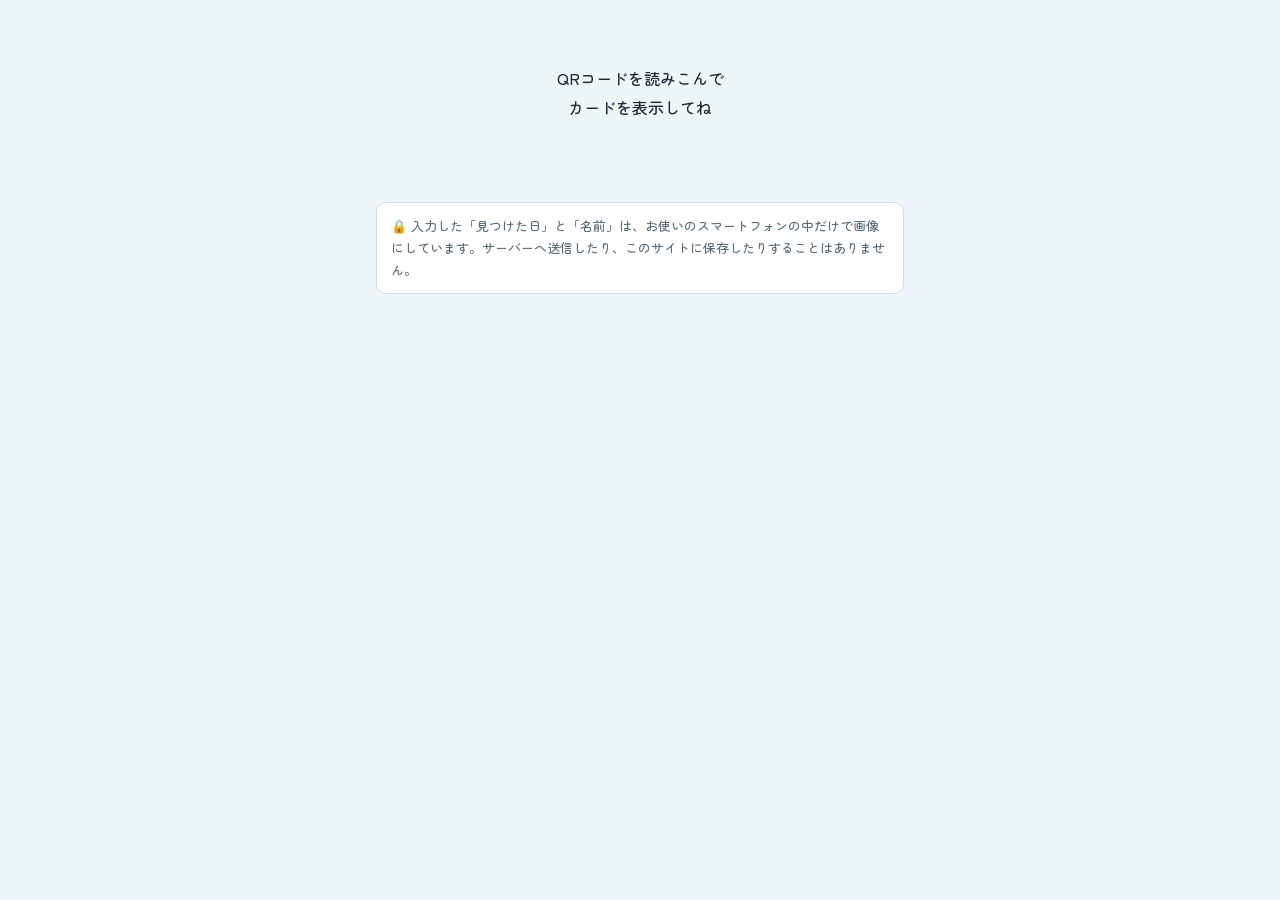
<file: index.html>
<!doctype html>
<html lang="ja">
<head>
<meta charset="utf-8">
<meta name="viewport" content="width=device-width, initial-scale=1, viewport-fit=cover">
<title>生きものカード</title>
<link rel="preconnect" href="https://fonts.googleapis.com">
<link rel="preconnect" href="https://fonts.gstatic.com" crossorigin>
<link href="https://fonts.googleapis.com/css2?family=Zen+Maru+Gothic:wght@500;700&display=swap" rel="stylesheet">
<style>
  :root {
    --bg: #eef6fa;
    --card: #ffffff;
    --ink: #1d2b36;
    --muted: #5d6f7c;
    --accent: #1f7fb8;
    --accent-ink: #ffffff;
    --line: #cfdde6;
  }
  * { box-sizing: border-box; }
  html, body { margin: 0; }
  body {
    background: var(--bg);
    color: var(--ink);
    font-family: "Zen Maru Gothic", "Hiragino Maru Gothic ProN", sans-serif;
    font-weight: 500;
    -webkit-text-size-adjust: 100%;
  }
  main {
    max-width: 560px;
    margin: 0 auto;
    padding: 16px 16px calc(32px + env(safe-area-inset-bottom));
  }
  h1 { font-size: 20px; font-weight: 700; margin: 4px 0 12px; text-align: center; }
  .preview {
    background: var(--card);
    border-radius: 12px;
    box-shadow: 0 2px 10px rgba(0,0,0,.08);
    overflow: hidden;
    line-height: 0;
  }
  .preview canvas, .preview img { width: 100%; height: auto; display: block; }
  form { margin-top: 16px; display: grid; gap: 14px; }
  label { display: grid; gap: 6px; font-weight: 700; font-size: 15px; }
  input {
    font: inherit;
    font-size: 17px; /* 16px以上でiOSの自動ズームを防ぐ */
    padding: 12px;
    border: 1.5px solid var(--line);
    border-radius: 10px;
    background: var(--card);
    color: var(--ink);
    width: 100%;
    min-height: 48px;
  }
  input:focus { outline: none; border-color: var(--accent); }
  button {
    font: inherit;
    font-weight: 700;
    font-size: 18px;
    border: 0;
    border-radius: 999px;
    padding: 14px;
    min-height: 52px;
    background: var(--accent);
    color: var(--accent-ink);
    cursor: pointer;
  }
  button:disabled { opacity: .5; }
  .hint { font-size: 13px; color: var(--muted); text-align: center; margin: 0; }
  .result { margin-top: 20px; display: none; }
  .result.show { display: block; }
  .result p { text-align: center; font-weight: 700; margin: 0 0 8px; }
  .result a { display: block; text-align: center; margin-top: 10px; color: var(--accent); }
  .message { text-align: center; padding: 48px 8px; line-height: 1.8; }
  .privacy {
    max-width: 560px;
    margin: 0 auto;
    padding: 0 16px calc(24px + env(safe-area-inset-bottom));
    font-size: 13px;
    line-height: 1.7;
    color: var(--muted);
  }
  .privacy p { margin: 0; padding: 12px 14px; border-radius: 10px; background: var(--card); border: 1px solid var(--line); }
</style>
</head>
<body>
<main id="app">
  <div class="message" id="loading">よみこみ中…</div>
</main>
<footer class="privacy">
  <p>🔒 入力した「見つけた日」と「名前」は、お使いのスマートフォンの中だけで画像にしています。サーバーへ送信したり、このサイトに保存したりすることはありません。</p>
</footer>

<template id="card-view">
  <h1 id="title"></h1>
  <div class="preview"><canvas id="canvas"></canvas></div>
  <form id="form" autocomplete="off">
    <label>見つけた日
      <input type="date" id="date" required>
    </label>
    <label>見つけた人（あなたの名前）
      <input type="text" id="finder" maxlength="20" placeholder="なまえを入れてね" enterkeyhint="done">
    </label>
    <button type="submit" id="save">画像を保存する</button>
    <p class="hint">保存した画像は写真アプリ（ギャラリー）に入ります</p>
  </form>
  <div class="result" id="result">
    <p>↓ 画像を長押しして「写真に保存」もできます</p>
    <div class="preview"><img id="result-img" alt="完成したカード"></div>
    <a id="download" download>画像をダウンロード</a>
  </div>
</template>


<script>
(() => {
  const SCALE = 2;              // 出力解像度（元画像 945×591 の2倍）
  const FONT = '"Zen Maru Gothic", "Hiragino Maru Gothic ProN", sans-serif';
  const FONT_WEIGHT = 700;
  const FONT_SIZE = 30;         // 元画像座標でのサイズ
  const app = document.getElementById('app');

  // ?c= … 最初からある21枚（c フォルダ）、?n= … 管理ページで追加したカード（n フォルダ）
  const params = new URLSearchParams(location.search);
  const dir = params.has('n') ? 'n' : 'c';
  const id = params.get(dir);
  if (!id) return showMessage('QRコードを読みこんで<br>カードを表示してね');
  if (!/^[a-z0-9]{4,16}$/.test(id)) return showMessage('カードが見つかりませんでした。<br>もう一度QRコードを読みこんでね');

  fetch(`${dir}/${id}.json`)
    .then(r => { if (!r.ok) throw new Error(); return r.json(); })
    .then(start)
    .catch(() => showMessage('カードが見つかりませんでした。<br>もう一度QRコードを読みこんでね'));

  function showMessage(html) {
    app.innerHTML = `<div class="message">${html}</div>`;
  }


  function loadImage(src) {
    return new Promise((ok, ng) => {
      const img = new Image();
      img.onload = () => ok(img);
      img.onerror = ng;
      img.src = src;
    });
  }

  async function start(card) {
    const base = await loadImage(`${dir}/${card.image}`);
    app.replaceChildren(document.getElementById('card-view').content.cloneNode(true));
    const label = card.name || card.sci || '生きものカード';   // 和名なしのカードもある
    document.title = label === '生きものカード' ? label : label + '｜生きものカード';
    document.getElementById('title').textContent = label;

    const canvas = document.getElementById('canvas');
    const ctx = canvas.getContext('2d');
    // 元の21枚は 945×591、管理ページで追加したカードは高解像度なので、座標系(card.w/h)に合わせる
    canvas.width = (card.w || base.naturalWidth) * SCALE;
    canvas.height = (card.h || base.naturalHeight) * SCALE;

    const dateInput = document.getElementById('date');
    const finderInput = document.getElementById('finder');
    dateInput.value = todayISO();

    const draw = () => {
      ctx.setTransform(1, 0, 0, 1, 0, 0);
      ctx.imageSmoothingEnabled = true;
      ctx.imageSmoothingQuality = 'high';
      ctx.drawImage(base, 0, 0, canvas.width, canvas.height);
      ctx.setTransform(SCALE, 0, 0, SCALE, 0, 0);
      writeOnLine(ctx, formatDate(dateInput.value), card.date);
      writeOnLine(ctx, finderInput.value.trim(), card.finder);
    };

    // フォント読み込み後に描き直す（入力された文字のグリフも都度読み込む）
    const redraw = async () => {
      const text = formatDate(dateInput.value) + finderInput.value;
      try { await document.fonts.load(`${FONT_WEIGHT} ${FONT_SIZE}px "Zen Maru Gothic"`, text || 'あ'); } catch (e) {}
      draw();
    };
    draw();
    redraw();
    dateInput.addEventListener('input', redraw);
    finderInput.addEventListener('input', redraw);

    document.getElementById('form').addEventListener('submit', async (e) => {
      e.preventDefault();
      finderInput.blur();
      if (!finderInput.value.trim()) { finderInput.focus(); finderInput.placeholder = 'なまえを入れてね！'; return; }
      const btn = document.getElementById('save');
      btn.disabled = true;
      try {
        await redraw();
        const blob = await new Promise(ok => canvas.toBlob(ok, 'image/png'));
        const filename = `${card.name || card.sci || '生きものカード'}_${dateInput.value || 'card'}.png`;
        showResult(blob, filename);
        await share(blob, filename, card.name);
      } finally {
        btn.disabled = false;
      }
    });
  }

  // 下線の上に文字を書く。長い場合は縮める
  function writeOnLine(ctx, text, line) {
    if (!text) return;
    const pad = 10;
    const maxW = line.x1 - line.x0 - pad * 2;
    let size = FONT_SIZE;
    ctx.font = `${FONT_WEIGHT} ${size}px ${FONT}`;
    while (ctx.measureText(text).width > maxW && size > 12) {
      size -= 1;
      ctx.font = `${FONT_WEIGHT} ${size}px ${FONT}`;
    }
    ctx.fillStyle = '#1a1a1a';
    ctx.textBaseline = 'alphabetic';
    ctx.textAlign = 'left';
    ctx.fillText(text, line.x0 + pad, line.y - 7);
  }

  function todayISO() {
    const d = new Date();
    return `${d.getFullYear()}-${String(d.getMonth() + 1).padStart(2, '0')}-${String(d.getDate()).padStart(2, '0')}`;
  }

  function formatDate(iso) {
    const m = /^(\d{4})-(\d{2})-(\d{2})$/.exec(iso || '');
    return m ? `${+m[1]}年${+m[2]}月${+m[3]}日` : '';
  }

  let lastUrl;
  function showResult(blob, filename) {
    if (lastUrl) URL.revokeObjectURL(lastUrl);
    lastUrl = URL.createObjectURL(blob);
    document.getElementById('result-img').src = lastUrl;
    const a = document.getElementById('download');
    a.href = lastUrl;
    a.download = filename;
    document.getElementById('result').classList.add('show');
  }

  // スマホでは共有シート（「画像を保存」）を開く。使えなければ画像の長押し/ダウンロードで保存
  async function share(blob, filename, title) {
    const file = new File([blob], filename, { type: 'image/png' });
    if (navigator.canShare && navigator.canShare({ files: [file] })) {
      try { await navigator.share({ files: [file], title }); return; }
      catch (err) { if (err.name === 'AbortError') return; }
    }
    document.getElementById('result').scrollIntoView({ behavior: 'smooth', block: 'start' });
  }
})();
</script>
</body>
</html>
</file>
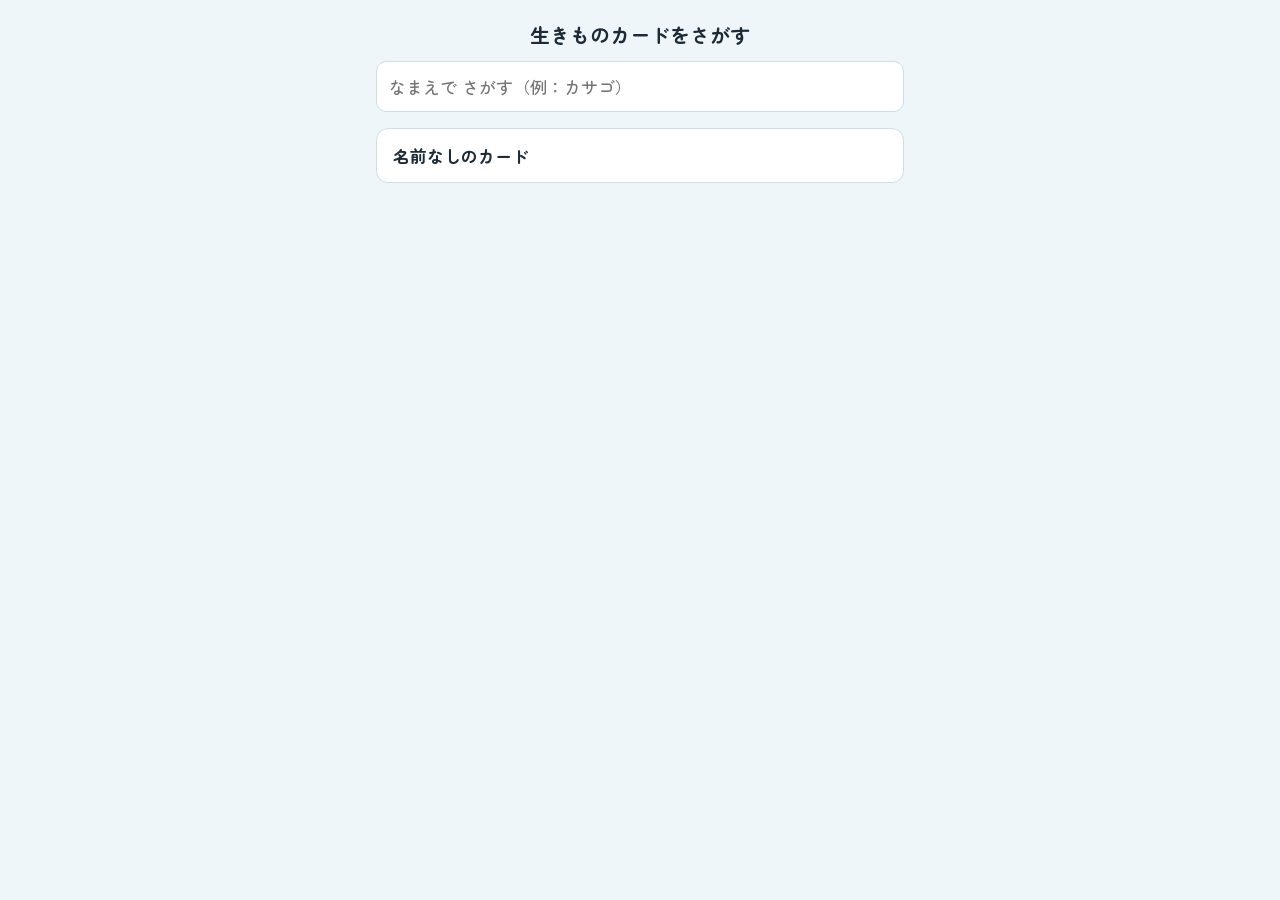
<file: s-dygz53ajrr.html>
<!doctype html>
<html lang="ja">
<head>
<meta charset="utf-8">
<meta name="viewport" content="width=device-width, initial-scale=1, viewport-fit=cover">
<meta name="robots" content="noindex, nofollow">
<meta name="referrer" content="no-referrer">
<title>生きものカードをさがす</title>
<link rel="preconnect" href="https://fonts.googleapis.com">
<link rel="preconnect" href="https://fonts.gstatic.com" crossorigin>
<link href="https://fonts.googleapis.com/css2?family=Zen+Maru+Gothic:wght@500;700&display=swap" rel="stylesheet">
<style>
  :root {
    --bg: #eef6fa;
    --card: #ffffff;
    --ink: #1d2b36;
    --muted: #5d6f7c;
    --accent: #1f7fb8;
    --line: #cfdde6;
  }
  * { box-sizing: border-box; }
  html, body { margin: 0; }
  body {
    background: var(--bg);
    color: var(--ink);
    font-family: "Zen Maru Gothic", "Hiragino Maru Gothic ProN", sans-serif;
    font-weight: 500;
    -webkit-text-size-adjust: 100%;
  }
  main { max-width: 560px; margin: 0 auto; padding: 16px 16px calc(32px + env(safe-area-inset-bottom)); }
  h1 { font-size: 20px; font-weight: 700; margin: 4px 0 12px; text-align: center; }
  input {
    font: inherit; font-size: 17px; padding: 12px; width: 100%; min-height: 48px;
    border: 1.5px solid var(--line); border-radius: 10px; background: var(--card); color: var(--ink);
    -webkit-appearance: none; appearance: none;
  }
  input:focus { outline: none; border-color: var(--accent); }
  .results { list-style: none; margin: 16px 0 0; padding: 0; display: grid; gap: 10px; }
  .results a {
    display: grid; gap: 2px; padding: 14px 16px; border-radius: 12px; background: var(--card);
    border: 1.5px solid var(--line); color: var(--ink); text-decoration: none;
  }
  .results a:active { border-color: var(--accent); }
  .r-name { font-weight: 700; font-size: 17px; }
  .r-sci { font-family: "Helvetica Neue", Arial, sans-serif; font-style: italic; color: var(--muted); font-size: 14px; }
  .r-sci:empty { display: none; }
  .hint { font-size: 13px; color: var(--muted); text-align: center; margin: 16px 0 0; }
</style>
</head>
<body>
<main>
  <h1>生きものカードをさがす</h1>
  <form role="search" onsubmit="event.preventDefault(); document.activeElement.blur();">
    <input type="search" id="q" placeholder="なまえで さがす（例：カサゴ）" enterkeyhint="search" autocomplete="off" aria-label="生きものの名前">
  </form>
  <ul class="results" id="results"></ul>
  <p class="hint" id="empty" hidden></p>
</main>
<script>
(async () => {
  const input = document.getElementById('q');
  const list = document.getElementById('results');
  const empty = document.getElementById('empty');

  // ひらがな→カタカナ、全角英数→半角、大文字→小文字にそろえて比べる
  const normalize = (t) => (t || '').normalize('NFKC').toLowerCase()
    .replace(/[ぁ-ゖ]/g, ch => String.fromCharCode(ch.charCodeAt(0) + 0x60))
    .replace(/\s+/g, '');

  let cards = [];
  try {
    const r = await fetch(`n/index.json?t=${Date.now()}`, { cache: 'no-store' });
    if (r.ok) cards = (await r.json()).slice().reverse();   // 新しい順
  } catch (e) {}

  const render = () => {
    const q = normalize(input.value);
    const hits = cards.filter(c => !q || normalize(c.name).includes(q) || normalize(c.sci).includes(q));
    list.replaceChildren(...hits.map(c => {
      const li = document.createElement('li');
      const a = document.createElement('a');
      a.href = `index.html?n=${encodeURIComponent(c.id)}`;
      const name = document.createElement('span');
      name.className = 'r-name'; name.textContent = c.name || '名前なしのカード';
      const sci = document.createElement('span');
      sci.className = 'r-sci'; sci.textContent = c.sci || '';
      a.append(name, sci);
      li.append(a);
      return li;
    }));
    empty.hidden = hits.length > 0;
    empty.textContent = cards.length ? '見つかりませんでした。ちがうことばで さがしてみてね' : 'まだ さがせるカードはありません';
  };
  input.addEventListener('input', render);
  render();
})();
</script>
</body>
</html>
</file>
